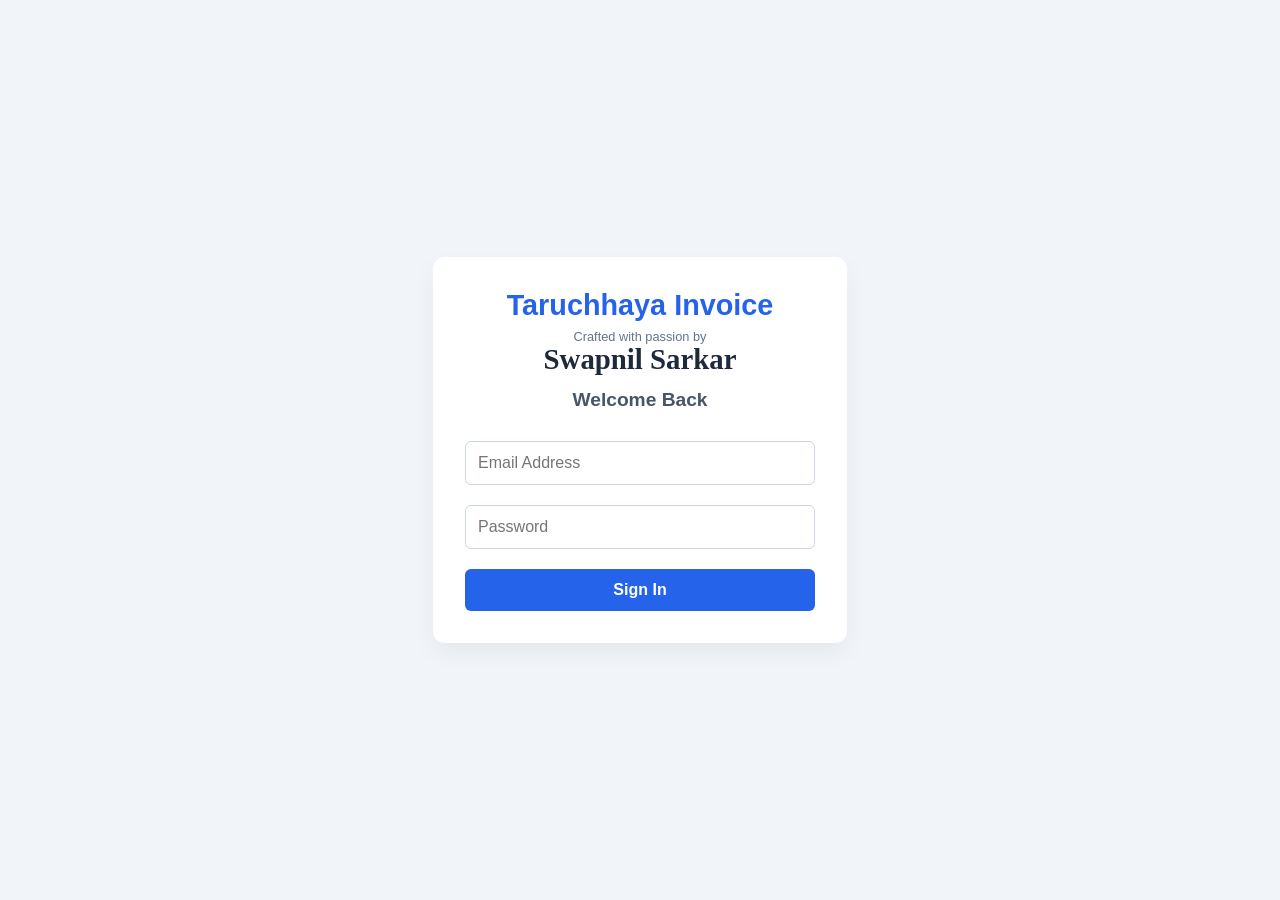
<file: index.html>
<!DOCTYPE html>
<html lang="en">

<head>
    <meta charset="UTF-8">
    <meta name="viewport" content="width=device-width, initial-scale=1.0">
    <title>Taruchhaya Invoice System</title>
    <link href="https://fonts.googleapis.com/css2?family=Inter:wght@300;400;500;600;700&display=swap" rel="stylesheet">
    <link href="https://fonts.googleapis.com/css2?family=Fira+Code:wght@400;500;600&display=swap" rel="stylesheet">
    <link href="https://fonts.googleapis.com/css2?family=Dancing+Script:wght@600&display=swap" rel="stylesheet">
    <link rel="stylesheet" href="style.css?v=18">
    <script src="lib/html2canvas.min.js"></script>
    <style>
        body.checking-session > :not(#sessionStatus):not(script) { display: none !important; }
        #sessionStatus { margin: 2rem; }
    </style>
</head>

<body class="checking-session">
    <p id="sessionStatus" role="status">Checking your sign-in…</p>
    <!-- Mobile Side Menu -->
    <div id="mobileSideMenu"
        style="display: none; position: fixed; top: 0; left: 0; width: 100%; height: 100%; background: rgba(0,0,0,0.5); z-index: 2000; opacity: 0; transition: opacity 0.3s;"
        onclick="closeMobileMenu(event)">
        <div id="mobileSideMenuContent"
            style="background: var(--bg-color); width: 280px; height: 100%; padding: 1.5rem; transform: translateX(-100%); transition: transform 0.3s; display: flex; flex-direction: column; gap: 1rem;"
            onclick="event.stopPropagation()">
            <div style="display: flex; justify-content: space-between; align-items: center; margin-bottom: 1rem;">
                <h2 style="color: #2563eb; font-size: 1.2rem; font-weight: 700;">Menu</h2>
                <span style="font-size: 1.8rem; cursor: pointer; color: var(--text-secondary); line-height: 1;"
                    onclick="closeMobileMenu()">&times;</span>
            </div>
            <button class="btn btn-secondary full-width"
                style="text-align: left; justify-content: flex-start; display: flex; align-items: center; gap: 8px;"
                onclick="switchView('customersView'); closeMobileMenu()">👥 Customers</button>
            <button class="btn btn-secondary full-width"
                style="text-align: left; justify-content: flex-start; display: flex; align-items: center; gap: 8px;"
                onclick="switchView('historyView'); closeMobileMenu()">🧾 Payment History</button>
            <button class="btn btn-secondary full-width"
                style="text-align: left; justify-content: flex-start; display: flex; align-items: center; gap: 8px;"
                onclick="switchView('productsView'); closeMobileMenu()">📦 Products</button>
            <div style="margin-top: auto; display: flex; flex-direction: column; gap: 15px;">
                <div style="text-align: center; border-top: 1px solid var(--panel-border); padding-top: 15px;">
                    <span style="font-size: 0.7rem; color: #64748b;">Crafted with passion by</span><br>
                    <span
                        style="font-family: 'Dancing Script', cursive; font-size: 1.2rem; color: #1e293b; font-weight: 600; line-height: 1;">Swapnil
                        Sarkar</span>
                </div>
                <button class="btn full-width logout-btn" onclick="logout()"
                    style="background: #ef4444; color: white; border: none; padding: 12px; border-radius: 8px; font-weight: 600; font-size: 1rem; box-shadow: 0 4px 10px rgba(239, 68, 68, 0.3); cursor: pointer; text-align: left; justify-content: flex-start; display: flex; align-items: center; gap: 8px;">🚪
                    Logout</button>
            </div>
        </div>
    </div>

    <!-- Mobile Top Header -->
    <header class="mobile-header glass-panel" style="padding: 0.75rem 1rem; position: relative;">
        <div style="width: 100%; display: flex; justify-content: space-between; align-items: center;">
            <div style="font-size: 1.8rem; cursor: pointer; color: #2563eb; line-height: 1; display: flex; align-items: center;"
                onclick="openMobileMenu()">☰</div>
            <div style="display: flex; flex-direction: column; align-items: center; flex: 1;">
                <h1
                    style="background: none; color: #2563eb; -webkit-text-fill-color: initial; margin: 0; font-size: 1.2rem; display: flex; align-items: center; justify-content: center; gap: 6px;">
                    Taruchhaya Invoice
                    <span id="cloudStatusStarMobile"
                        style="color: #ef4444; font-size: 1rem; text-shadow: 0 0 5px rgba(239, 68, 68, 0.4);"
                        title="Cloud Sync Status">★</span>
                </h1>
                <p id="mobileHeaderDate" style="color: #64748b; font-size: 0.75rem; margin-top: 2px; font-weight: 500;">
                </p>
            </div>
            <div class="crafted-by-credit-mobile"
                style="display: flex; flex-direction: column; align-items: flex-end; justify-content: center; text-align: right;">
                <span style="font-size: 0.55rem; color: #64748b; line-height: 1; margin-bottom: 2px;">Crafted by</span>
                <span
                    style="font-family: 'Dancing Script', cursive; font-size: 0.9rem; color: #1e293b; font-weight: 600; line-height: 1;">Swapnil
                    Sarkar</span>
            </div>
        </div>
    </header>

    <div class="app-layout">
        <!-- Sidebar -->
        <aside class="sidebar glass-panel">
            <div class="sidebar-header">
                <h1
                    style="background: none; color: #2563eb; -webkit-text-fill-color: initial; display: flex; align-items: center; gap: 8px;">
                    Taruchhaya Invoice
                    <span id="cloudStatusStar"
                        style="color: #ef4444; font-size: 1.3rem; text-shadow: 0 0 5px rgba(239, 68, 68, 0.4);"
                        title="Cloud Sync Status">★</span>
                </h1>
                <p id="sidebarDate" style="color: #64748b; font-size: 0.9rem; margin-top: 6px; font-weight: 500;"></p>
            </div>
            <nav class="sidebar-nav">
                <button class="btn btn-primary full-width" onclick="switchView('homeView')">🏠 Dashboard</button>
                <button class="btn btn-secondary full-width" onclick="switchView('mainView')">➕ New Order</button>
                <button class="btn btn-secondary full-width" onclick="switchView('billsView')">📁 Saved Bills</button>
                <button class="btn btn-secondary full-width" onclick="switchView('historyView')">🧾 Payment
                    History</button>
                <button class="btn btn-secondary full-width" onclick="switchView('customersView')">👥 Customers</button>
                <button class="btn btn-secondary full-width" onclick="switchView('productsView')">📦 Manage Products</button>
                <button class="btn btn-secondary full-width" onclick="openPaymentModal()">💰 Record Payment</button>
            </nav>
            <div style="margin-top: auto;">
                <button class="btn full-width logout-btn" onclick="logout()"
                    style="background: #ef4444; color: white; border: none; margin-top: 20px; padding: 12px; border-radius: 8px; font-weight: 600; font-size: 1rem; box-shadow: 0 4px 10px rgba(239, 68, 68, 0.3); cursor: pointer; transition: transform 0.2s; margin-bottom: 20px;">🚪
                    Logout</button>
            </div>
        </aside>

        <div class="app-container" style="position: relative;">
            <!-- Dashboard Home View -->
            <main class="view-page" id="homeView" style="display:none; padding-bottom: 90px; position: relative;">

                <div class="dashboard-header-container"
                    style="display: flex; justify-content: space-between; align-items: flex-start; margin-bottom: 1.5rem; flex-wrap: wrap; gap: 1rem;">
                    <div class="dashboard-header">
                        <h2 style="font-size: 1.8rem; font-weight: 600; color: #334155;">Business Overview</h2>
                        <p style="color: #64748b;">Welcome back! Here's what's happening with your store today.</p>
                    </div>

                    <!-- Credit on the top right (Hidden on mobile) -->
                    <div style="text-align: right; display: flex; flex-direction: column; align-items: flex-end;"
                        class="crafted-by-credit desktop-only-credit">
                        <span style="font-size: 0.75rem; color: #64748b; margin-bottom: 2px;">Crafted with passion
                            by</span>
                        <span
                            style="font-family: 'Dancing Script', cursive; font-size: 1.8rem; color: #1e293b; font-weight: 600; letter-spacing: 1px; line-height: 1;">Swapnil
                            Sarkar</span>
                    </div>
                </div>

                <!-- Quick Stats Row -->
                <div class="quick-stats-grid">
                    <div class="stat-card glass-panel">
                        <div class="stat-icon" style="background: rgba(37, 99, 235, 0.1); color: #2563eb;">💰</div>
                        <div class="stat-content" style="min-width: 0; flex: 1;">
                            <span class="stat-label">Total Revenue</span>
                            <h3 class="stat-value" id="dashTotalRevenue">₹0.00</h3>
                        </div>
                    </div>
                    <div class="stat-card glass-panel" style="cursor: pointer;" onclick="showUnpaidModal()" title="Click to view unpaid invoices">
                        <div class="stat-icon" style="background: rgba(239, 68, 68, 0.1); color: #ef4444;">💸</div>
                        <div class="stat-content" style="min-width: 0; flex: 1;">
                            <span class="stat-label">Total Unpaid</span>
                            <h3 class="stat-value" id="dashTotalUnpaid">₹0.00</h3>
                            <span id="dashUnpaidBreakdown" style="font-size: 0.8rem; font-weight: 500; color: var(--text-secondary); margin-top: 2px; white-space: nowrap; overflow: hidden; text-overflow: ellipsis; max-width: 100%;">Cur: ₹0.00 | Over: ₹0.00</span>
                        </div>
                    </div>
                    <div class="stat-card glass-panel" style="cursor: pointer;" onclick="showTopCustomersModal()" title="Click to view top 5 customers">
                        <div class="stat-icon" style="background: rgba(16, 185, 129, 0.1); color: #10b981;">👑</div>
                        <div class="stat-content" style="min-width: 0; flex: 1;">
                            <span class="stat-label">Top Customer</span>
                            <h3 class="stat-value" id="dashTopCustomer" style="font-size: 1.1rem; font-weight: 600; white-space: nowrap; overflow: hidden; text-overflow: ellipsis; max-width: 100%; width: 100%;" title="No customer yet">None</h3>
                            <span id="dashTopCustomerSub" style="font-size: 0.8rem; font-weight: 500; color: var(--text-secondary); margin-top: 2px; white-space: nowrap; overflow: hidden; text-overflow: ellipsis; max-width: 100%;">₹0.00 billing</span>
                        </div>
                    </div>
                    <div class="stat-card glass-panel" style="cursor: pointer;" onclick="showTopProductsModal()" title="Click to view top 10 products">
                        <div class="stat-icon" style="background: rgba(245, 158, 11, 0.1); color: #f59e0b;">🔥</div>
                        <div class="stat-content" style="min-width: 0; flex: 1;">
                            <span class="stat-label">Top Product</span>
                            <h3 class="stat-value" id="dashTopProduct" style="font-size: 1.1rem; font-weight: 600; white-space: nowrap; overflow: hidden; text-overflow: ellipsis; max-width: 100%; width: 100%;" title="No product yet">None</h3>
                            <span id="dashTopProductSub" style="font-size: 0.8rem; font-weight: 500; color: var(--text-secondary); margin-top: 2px; white-space: nowrap; overflow: hidden; text-overflow: ellipsis; max-width: 100%;">0 units sold</span>
                        </div>
                    </div>
                </div>


            </main>

            <!-- Main Content Grid (New Order) -->
            <main class="view-page order-view" id="mainView" style="display:none;">

                <!-- Step Progress Indicator -->
                <div class="order-stepper">
                    <div class="stepper-step active" id="step-indicator-1">
                        <div class="stepper-dot">1</div>
                        <span>Customer</span>
                    </div>
                    <div class="stepper-line"></div>
                    <div class="stepper-step" id="step-indicator-2">
                        <div class="stepper-dot">2</div>
                        <span>Products</span>
                    </div>
                    <div class="stepper-line"></div>
                    <div class="stepper-step" id="step-indicator-3">
                        <div class="stepper-dot">3</div>
                        <span>Review</span>
                    </div>
                </div>

                <!-- Edit Bill Banner -->
                <div id="editBillBanner" style="display:none; background: rgba(245, 158, 11, 0.1); border: 1.5px solid #f59e0b; border-radius: 12px; padding: 12px 16px; margin-bottom: 1rem; align-items: center; justify-content: space-between; gap: 10px; font-weight: 500; width: 100%;">
                    <span style="color: #d97706; display: flex; align-items: center; gap: 6px;">✏️ Editing Bill <strong id="editBillInvoiceNum">#TE-XXXX</strong></span>
                    <button class="btn btn-secondary" onclick="cancelEditBill()" style="padding: 4px 12px; font-size: 0.85rem; border-color: #ef4444; color: #ef4444; background: transparent; border-radius: 8px; cursor: pointer;">Cancel Edit</button>
                </div>

                <!-- Step 1: Customer -->
                <div class="order-step-card glass-panel" id="order-step-1">
                    <div class="order-step-header" style="align-items: flex-start;">
                        <div class="order-step-icon">👤</div>
                        <div style="flex:1;">
                            <h2 class="order-step-title">Customer Details</h2>
                            <div class="order-step-sub" id="selectedCustomerLabel" style="font-weight: 600; color: var(--accent-color); font-size: 0.95rem; margin-top: 2px;">No customer selected</div>
                            
                            <!-- Detailed Customer Info Badge -->
                            <div id="customerSelectedDetails" style="display:none; margin-top: 8px;">
                                <div style="display: flex; gap: 12px; font-size: 0.85rem; color: var(--text-secondary); flex-wrap: wrap; align-items: center;">
                                    <span id="custDetailPhone">📞 -</span>
                                    <span id="custDetailAddress">📍 -</span>
                                    <span id="custDetailDueBadge" style="font-size: 0.8rem; font-weight: 700; color: var(--danger-color); background: rgba(239, 68, 68, 0.1); padding: 2px 8px; border-radius: 12px;">-</span>
                                </div>
                            </div>
                        </div>
                        <button class="step-edit-btn" id="editStep1Btn" style="display:none;" onclick="expandStep(1)">✏️ Change</button>
                    </div>

                    <div class="order-step-body" id="step1Body" style="margin-top: 12px;">
                        <div class="combobox-wrap">
                            <div class="search-field-wrap">
                                <span class="search-icon">🔍</span>
                                <input type="text" id="customerSearch" placeholder="Search customer by name or phone…" oninput="onCustomerSearchInput(this.value)" onfocus="onCustomerSearchInput(this.value)" class="premium-search-input" autocomplete="off">
                            </div>
                            <div id="customerDropdownList" class="combobox-dropdown" style="display:none; background: #ffffff; border: 1.5px solid var(--accent-color); border-radius: 12px; max-height: 380px; overflow-y: auto; box-shadow: 0 8px 24px rgba(37,99,235,0.15); margin-top: 8px; width: 100%;"></div>
                        </div>
                        <button class="btn-add-new" style="margin-top: 8px;" onclick="openModal('customerModal')">
                            <span>＋</span> Add New Customer
                        </button>
                    </div>
                </div>

                <!-- Step 2: Products -->
                <div class="order-step-card glass-panel" id="order-step-2">
                    <div class="order-step-header">
                        <div class="order-step-icon">🛒</div>
                        <div>
                            <h2 class="order-step-title">Add Products</h2>
                            <p class="order-step-sub" id="cartCountLabel">0 items in cart</p>
                        </div>
                    </div>
                    <div class="order-step-body" id="step2Body">
                        <!-- Combined Product Search & Quick Add -->
                        <div class="combobox-wrap">
                            <div class="search-field-wrap">
                                <span class="search-icon">🔍</span>
                                <input type="text" id="productSearch" placeholder="Type product name to add…" oninput="onProductSearchInput(this.value)" onfocus="onProductSearchInput(this.value)" class="premium-search-input" autocomplete="off">
                            </div>
                            <div id="productDropdownList" class="combobox-dropdown" style="display:none; background: #ffffff; border: 1.5px solid var(--accent-color); border-radius: 12px; max-height: 380px; overflow-y: auto; box-shadow: 0 8px 24px rgba(37,99,235,0.15); margin-top: 8px; width: 100%;"></div>
                        </div>

                        <!-- Cart Items inline -->
                        <div class="cart-inline" id="cartInline" style="margin-top: 10px;">
                            <div id="emptyCartMessage" class="empty-cart-msg">Cart is empty · Add products above</div>
                            <div id="cartItemsList" class="cart-items-list"></div>
                        </div>

                        <!-- Additional Cost -->
                        <div class="additional-cost-row" style="margin-top: 10px;">
                            <input type="text" id="additionalCostReason" placeholder="Extra charge reason (e.g. Delivery)" class="premium-input" oninput="renderCart()">
                            <div class="add-cost-amount-wrap">
                                <span class="currency-prefix">₹</span>
                                <input type="number" id="additionalCostAmount" placeholder="0.00" min="0" step="0.01" class="premium-input" oninput="renderCart()">
                            </div>
                        </div>
                    </div>
                </div>

                <!-- Sticky Cart Footer -->
                <div class="sticky-cart-bar" id="stickyCartBar" style="display:none;">
                    <div class="sticky-cart-summary">
                        <div id="cartBarItemCount" class="cart-bar-count">0 items</div>
                        <div id="cartBarTotal" class="cart-bar-total">₹0.00</div>
                    </div>
                    <button class="btn-place-order" id="placeOrderBtn" onclick="placeOrder()">
                        Place Order →
                    </button>
                </div>

            </main>

            <!-- Bills View -->
            <main class="view-page" id="billsView" style="display:none; height: 100%; padding-bottom: 90px;">
                <div class="glass-panel section-card" style="height: 100%; display: flex; flex-direction: column;">
                    <div style="display:flex; justify-content:space-between; align-items:center; margin-bottom: 15px; gap: 15px; flex-wrap: wrap;">
                        <h2>Saved Bills</h2>
                        <button type="button" class="btn btn-secondary" onclick="exportAccountingCsv('invoices')">Export invoices CSV</button>
                        <div style="display: flex; gap: 10px; align-items: center; flex-wrap: wrap; flex: 1; justify-content: flex-end;">
                            <div class="search-field-wrap" style="max-width: 280px; width: 100%;">
                                <span class="search-icon" style="left: 12px; font-size: 1rem; position: absolute; pointer-events: none;">🔍</span>
                                <input type="text" id="billSearchInput" class="premium-search-input" placeholder="Search by invoice #, customer..." oninput="renderBills()" style="padding: 0.5rem 0.5rem 0.5rem 2.2rem; font-size: 0.9rem;">
                            </div>
                            <button type="button" id="clearBillsCustomer" class="btn btn-secondary" onclick="clearBillsCustomerFilter()" hidden></button>
                        </div>
                    </div>
                    <!-- Bills Filter Tabs -->
                    <div class="bills-filter-tabs" style="display: flex; gap: 8px; margin-bottom: 15px; border-bottom: 1px solid var(--panel-border); padding-bottom: 8px; overflow-x: auto;">
                        <button id="filterTabAll" class="filter-tab-btn active" onclick="setBillsFilter('all')">All Bills</button>
                        <button id="filterTabUnpaid" class="filter-tab-btn" onclick="setBillsFilter('unpaid')">⚠️ Unpaid Only (<span id="unpaidBillsCountBadge">0</span>)</button>
                        <button id="filterTabPaid" class="filter-tab-btn" onclick="setBillsFilter('paid')">✅ Fully Paid</button>
                    </div>
                    <div id="billsListContainer" style="flex: 1; overflow-y: auto;">
                        <!-- Bills will be injected here -->
                    </div>
                </div>
            </main>

            <!-- History View -->
            <main class="view-page" id="historyView" style="display:none; height: 100%; padding-bottom: 90px;">
                <div class="glass-panel section-card" style="height: 100%; display: flex; flex-direction: column;">
                    <div style="display:flex; justify-content:space-between; align-items:center; margin-bottom: 20px; gap: 15px; flex-wrap: wrap;">
                        <h2>Payment History</h2>
                        <button type="button" class="btn btn-secondary" onclick="exportAccountingCsv('payments')">Export payments CSV</button>
                        <div class="search-field-wrap" style="max-width: 300px; width: 100%;">
                            <span class="search-icon" style="left: 12px; font-size: 1rem; position: absolute; pointer-events: none;">🔍</span>
                            <input type="text" id="paymentHistorySearchInput" class="premium-search-input" placeholder="Search customer, mode, amount..." oninput="renderPaymentHistory()" style="padding: 0.5rem 0.5rem 0.5rem 2.2rem; font-size: 0.9rem;">
                        </div>
                    </div>
                    <div id="paymentHistoryContainer" style="flex: 1; overflow-y: auto;">
                        <!-- History injected here -->
                    </div>
                </div>
            </main>

            <!-- Customers View -->
            <main class="view-page" id="customersView" style="display:none; height: 100%; padding-bottom: 90px;">
                <div class="glass-panel section-card" style="height: 100%; display: flex; flex-direction: column;">
                    <div style="display:flex; justify-content:space-between; align-items:center; margin-bottom: 20px; gap: 15px; flex-wrap: wrap;">
                        <h2>Customers</h2>
                        <div style="display: flex; gap: 10px; align-items: center; flex-wrap: wrap; flex: 1; justify-content: flex-end;">
                            <div class="search-field-wrap" style="max-width: 280px; width: 100%;">
                                <span class="search-icon" style="left: 12px; font-size: 1rem; position: absolute; pointer-events: none;">🔍</span>
                                <input type="text" id="customerListSearchInput" class="premium-search-input" placeholder="Search customer by name or phone..." oninput="renderCustomersList()" style="padding: 0.5rem 0.5rem 0.5rem 2.2rem; font-size: 0.9rem;">
                            </div>
                            <button class="btn btn-primary" onclick="openModal('customerModal')" style="white-space: nowrap;">+ New Customer</button>
                        </div>
                    </div>
                    <div id="customersListContainer" style="flex: 1; overflow-y: auto;">
                        <!-- Customers will be injected here -->
                    </div>
                </div>
            </main>

            <!-- Products View -->
            <main class="view-page" id="productsView" style="display:none; height: 100%; padding-bottom: 90px;">
                <div class="glass-panel section-card" style="height: 100%; display: flex; flex-direction: column;">
                    <div style="display:flex; justify-content:space-between; align-items:center; margin-bottom: 20px; gap: 15px; flex-wrap: wrap;">
                        <h2>Products</h2>
                        <div style="display: flex; gap: 10px; align-items: center; flex-wrap: wrap; flex: 1; justify-content: flex-end;">
                            <div class="search-field-wrap" style="max-width: 300px; width: 100%;">
                                <span class="search-icon" style="left: 12px; font-size: 1rem; position: absolute; pointer-events: none;">🔍</span>
                                <input type="text" id="productSearchInput" class="premium-search-input" placeholder="Search products..." oninput="renderProductsList()" style="padding: 0.5rem 0.5rem 0.5rem 2.2rem; font-size: 0.9rem;">
                            </div>
                            <button class="btn btn-primary" onclick="openModal('productModal')" style="white-space: nowrap;">+ New Product</button>
                        </div>
                    </div>
                    <div id="productsListContainer" style="flex: 1; overflow-y: auto;">
                        <!-- Products will be injected here -->
                    </div>
                </div>
            </main>

        </div>
    </div>

    <!-- Modals -->

    <!-- New Customer Modal -->
    <div id="customerModal" class="modal">
        <div class="modal-content glass-panel">
            <span class="close" onclick="closeModal('customerModal')">&times;</span>
            <h2>Add New Customer</h2>
            <form id="customerForm" onsubmit="saveCustomer(event)">
                <div class="form-group">
                    <label for="newCustomerName">Customer Name</label>
                    <input type="text" id="newCustomerName" required placeholder="Enter name">
                </div>
                <div class="form-group">
                    <label for="newCustomerPhone">Phone Number</label>
                    <input type="tel" id="newCustomerPhone" required placeholder="Enter phone number">
                </div>
                <div class="form-group">
                    <label for="newCustomerAddress">Address</label>
                    <textarea id="newCustomerAddress" placeholder="Optional" rows="2" style="width: 100%; padding: 10px; border: 1px solid var(--panel-border); border-radius: 8px; font-family: inherit; resize: vertical;"></textarea>
                </div>
                <button type="submit" class="btn btn-primary full-width">Save Customer</button>
            </form>
        </div>
    </div>

    <!-- New Product Modal -->
    <div id="productModal" class="modal">
        <div class="modal-content glass-panel">
            <span class="close" onclick="closeModal('productModal')">&times;</span>
            <h2>Add New Product</h2>
            <form id="productForm" onsubmit="saveProduct(event)">
                <div class="form-group">
                    <label for="newProductName">Product Name</label>
                    <input type="text" id="newProductName" required placeholder="Enter product name">
                </div>
                <div class="form-group">
                    <label for="newProductPrice">Price (₹)</label>
                    <input type="number" id="newProductPrice" required min="0" step="0.01" placeholder="0.00">
                </div>
                <div class="form-group">
                    <label for="newProductUnit">Unit</label>
                    <select id="newProductUnit" required>
                        <option value="pcs">pcs</option>
                        <option value="box">box</option>
                    </select>
                </div>
                <button type="submit" class="btn btn-primary full-width">Save Product</button>
            </form>
        </div>
    </div>

    <!-- Unpaid Invoices Modal -->
    <div id="unpaidModal" class="modal">
        <div class="modal-content glass-panel" style="max-width: 650px; width: 95%;">
            <span class="close" onclick="closeModal('unpaidModal')">&times;</span>
            <div style="display: flex; justify-content: space-between; align-items: center; margin-bottom: 12px; gap: 10px; flex-wrap: wrap;">
                <h2 style="margin: 0;">Unpaid Invoices</h2>
                <div class="search-field-wrap" style="max-width: 260px; width: 100%;">
                    <span class="search-icon" style="left: 10px; font-size: 0.9rem; position: absolute; pointer-events: none;">🔍</span>
                    <input type="text" id="unpaidSearchInput" class="premium-search-input" placeholder="Search unpaid bills..." oninput="filterUnpaidInvoices(this.value)" style="padding: 0.4rem 0.5rem 0.4rem 2rem; font-size: 0.85rem;">
                </div>
            </div>
            <div id="unpaidListContainer" style="max-height: 440px; overflow-y: auto;">
                <!-- Unpaid list injected here -->
            </div>
        </div>
    </div>

    <!-- Top Customers Modal -->
    <div id="topCustomersModal" class="modal">
        <div class="modal-content glass-panel" style="max-width: 600px;">
            <span class="close" onclick="closeModal('topCustomersModal')">&times;</span>
            <h2 style="margin-bottom: 15px;">Top 5 Customers (This Month)</h2>
            <div id="topCustomersListContainer" style="max-height: 400px; overflow-y: auto;">
                <!-- Top customers list injected here -->
            </div>
        </div>
    </div>

    <!-- Top Products Modal -->
    <div id="topProductsModal" class="modal">
        <div class="modal-content glass-panel" style="max-width: 600px;">
            <span class="close" onclick="closeModal('topProductsModal')">&times;</span>
            <h2 style="margin-bottom: 15px;">Top 10 Products (This Month)</h2>
            <div id="topProductsListContainer" style="max-height: 400px; overflow-y: auto;">
                <!-- Top products list injected here -->
            </div>
        </div>
    </div>

    <!-- Confirm Order Modal -->
    <div id="confirmOrderModal" class="modal">
        <div class="modal-content glass-panel" style="max-height: 90dvh; overflow-y: auto; text-align: center; transition: all 0.3s ease; max-width: 520px; width: 95%;">
            <span class="close" onclick="closeModal('confirmOrderModal')">&times;</span>
            <div style="font-size: 2.5rem; margin-bottom: 8px;">📦</div>
            <h2 style="color: #0070f3; margin-bottom: 8px;">Ready to Place Order?</h2>
            <p id="confirmCustomerName" style="margin-bottom: 5px; font-weight: 600; font-size: 1.1rem;"></p>
            <p id="confirmGrandTotal"
                style="margin-bottom: 15px; font-size: 1.35rem; font-weight: bold; color: #28a745;"></p>

            <div id="includePreviousDueContainer" style="display:none; background: rgba(239, 68, 68, 0.06); border: 1.5px dashed var(--danger-color); border-radius: 8px; padding: 10px 14px; margin-bottom: 15px; text-align: left;">
                <label style="display: flex; align-items: center; gap: 8px; font-size: 0.9rem; cursor: pointer; font-weight: 500; color: var(--danger-color);">
                    <input type="checkbox" id="includePreviousDueCheckbox" checked onchange="toggleConfirmPrevDue(this.checked)" style="accent-color: var(--accent-color); width: 16px; height: 16px;">
                    <span>Include previous dues (<strong id="confirmPrevDueAmountText">₹0.00</strong>) in this invoice total</span>
                </label>
            </div>

            <p style="color: #666; font-size: 0.88rem; margin-bottom: 16px;">Clicking below will save the bill to your
                records and immediately open the share menu.</p>

            <div
                style="background: rgba(0, 112, 243, 0.05); padding: 15px; border-radius: 8px; margin-bottom: 20px; text-align: left;">
                <h3 style="font-size: 1rem; margin-bottom: 10px; color: #333;">Record Payment Received</h3>
                <div class="form-group" style="margin-bottom: 10px;">
                    <label for="advancePaymentAmount" style="font-size: 0.9rem;">Amount (₹)</label>
                    <input type="number" id="advancePaymentAmount" min="0" step="0.01" placeholder="0.00"
                        oninput="updateConfirmTotal()">
                </div>
                <div class="form-group" style="margin-bottom: 0;">
                    <label for="advancePaymentMode" style="font-size: 0.9rem;">Mode</label>
                    <select id="advancePaymentMode">
                        <option value="Cash">Cash</option>
                        <option value="UPI" selected>UPI</option>
                        <option value="Bank Transfer">Bank Transfer</option>
                        <option value="Card">Card</option>
                    </select>
                </div>
                <div class="form-group">
                    <label for="advancePaymentDate">Payment date and time (optional)</label>
                    <input type="datetime-local" id="advancePaymentDate">
                </div>
                <div class="form-group">
                    <label for="advancePaymentReference">Payment reference (optional)</label>
                    <input type="text" id="advancePaymentReference" maxlength="120">
                </div>
            </div>

            <div style="display: flex; flex-direction: column; gap: 10px; margin-top: 10px;">
                <button class="btn btn-primary" id="saveAndShareBtn" onclick="finalizeOrderAndShare()"
                    style="background: linear-gradient(135deg, #0070f3, #00c6ff); color: white; font-size: 1.1rem; padding: 12px; border: none; box-shadow: 0 4px 15px rgba(0, 112, 243, 0.4); transition: transform 0.2s;">✨
                    Save & Share Bill</button>
                <button class="btn btn-secondary" onclick="closeModal('confirmOrderModal')"
                    style="border: none; background: transparent; color: #666; text-decoration: underline;">Cancel</button>
            </div>
        </div>
    </div>

    <!-- Bills Modal (Removed - Now a View) -->

    <!-- Record Payment Modal -->
    <div id="paymentModal" class="modal">
        <div class="modal-content glass-panel" style="max-height: 90dvh; overflow-y: auto;">
            <span class="close" onclick="closeModal('paymentModal')">&times;</span>
            <h2>Record Payment</h2>
            <form id="paymentForm" onsubmit="savePayment(event)">
                <div class="form-group" id="paymentCustomerGroup">
                    <label for="paymentCustomerSelect">Customer</label>
                    <select id="paymentCustomerSelect" required onchange="handlePaymentCustomerChange()">
                        <option value="">-- Select Customer --</option>
                    </select>
                </div>
                <input type="hidden" id="paymentBillId">
                <div class="form-group" id="paymentInvoiceGroup" style="display:none;">
                    <label>Invoice ID</label>
                    <input type="text" id="paymentDisplayInvoiceId" readonly disabled style="opacity:0.7; background-color: #f1f5f9;">
                </div>
                <div class="form-group" id="paymentDateGroup" style="display:none;">
                    <label>Invoice Date</label>
                    <input type="text" id="paymentInvoiceDate" readonly disabled style="opacity:0.7; background-color: #f1f5f9;">
                </div>
                <div class="form-group">
                    <label for="paymentAmount">Amount (₹)</label>
                    <input type="number" id="paymentAmount" required min="0.01" step="0.01" placeholder="Enter amount">
                </div>
                <div class="form-group">
                    <label for="paymentMode">Mode of Payment</label>
                    <select id="paymentMode" required>
                        <option value="Cash">Cash</option>
                        <option value="UPI">UPI</option>
                        <option value="Bank Transfer">Bank Transfer</option>
                        <option value="Card">Card</option>
                    </select>
                </div>
                <div class="form-group">
                    <label for="paymentReceivedDate">Payment date and time (optional)</label>
                    <input type="datetime-local" id="paymentReceivedDate">
                </div>
                <div class="form-group">
                    <label for="paymentReference">Payment reference (optional)</label>
                    <input type="text" id="paymentReference" maxlength="120">
                </div>
                <p id="paymentCreditBalance" aria-live="polite"></p>
                <button type="submit" class="btn btn-primary full-width">Save Payment</button>
                <button type="button" id="applyPaymentCredit" class="btn btn-secondary full-width"
                    onclick="savePayment(event, true)" hidden>Apply Credit for Entered Amount</button>
            </form>
        </div>
    </div>

    <div id="paymentDetailsModal" class="modal">
        <div class="modal-content glass-panel" style="max-height: 90dvh; overflow-y: auto;" role="dialog" aria-modal="true" aria-labelledby="paymentDetailsTitle">
            <button type="button" class="close" aria-label="Close payment details"
                onclick="closeModal('paymentDetailsModal')">&times;</button>
            <h2 id="paymentDetailsTitle">Payment Details</h2>
            <div id="paymentDetailsBody"></div>
            <div id="paymentReversalControls" hidden>
                <div class="form-group">
                    <label for="paymentReversalReason">Reason for reversal</label>
                    <input type="text" id="paymentReversalReason" maxlength="200">
                </div>
                <button type="button" id="reversePaymentButton" class="btn btn-danger">Reverse Entry</button>
            </div>
        </div>
    </div>

    <!-- Bill Preview Modal -->
    <div id="billPreviewModal" class="modal">
        <div class="modal-content glass-panel" style="max-width: 850px; width: 95%; max-height: 90vh; display: flex; flex-direction: column;">
            <div style="display: flex; justify-content: space-between; align-items: center; margin-bottom: 15px;">
                <h2 style="margin: 0;">Bill Preview</h2>
                <span class="close" onclick="closeModal('billPreviewModal')" style="position: static;">&times;</span>
            </div>
            <div id="billPreviewContent" style="overflow-y: auto; flex: 1; background: white; padding: 20px; border-radius: 8px; border: 1px solid #e2e8f0; zoom: 0.9;">
                <!-- Bill HTML injected here -->
            </div>
            <div style="margin-top: 15px; display: flex; flex-wrap: wrap; justify-content: flex-end; gap: 10px;">
                <button class="btn btn-secondary" onclick="closeModal('billPreviewModal')">Close</button>
                <button type="button" class="btn btn-secondary" id="invoiceHistoryBtn">Change history</button>
                <button type="button" class="btn btn-secondary" id="previewDownloadBtn">Download image</button>
                <button class="btn btn-primary" id="previewPrintBtn">🖨️ Print</button>
            </div>
        </div>
    </div>

    <div class="modal" id="invoiceHistoryModal">
        <section class="modal-content glass-panel" role="dialog" aria-modal="true" aria-labelledby="invoiceHistoryTitle"
            style="max-width: 680px; max-height: 90dvh; overflow: auto;">
            <button type="button" class="close" aria-label="Close invoice history" onclick="closeModal('invoiceHistoryModal')">&times;</button>
            <h2 id="invoiceHistoryTitle">Invoice change history</h2>
            <div id="invoiceHistoryContent" aria-live="polite"></div>
        </section>
    </div>

    <!-- Mobile Bottom Navigation -->
    <nav class="mobile-nav glass-panel">
        <button class="mobile-nav-btn active" onclick="switchView('homeView')">
            <span class="nav-icon">🏠</span>
            <span class="nav-label">Home</span>
        </button>
        <button class="mobile-nav-btn" onclick="switchView('mainView')">
            <span class="nav-icon">➕</span>
            <span class="nav-label">New Order</span>
        </button>
        <button class="mobile-nav-btn" onclick="switchView('billsView')">
            <span class="nav-icon">📁</span>
            <span class="nav-label">Bills</span>
        </button>
        <button class="mobile-nav-btn" onclick="openPaymentModal()">
            <span class="nav-icon">💰</span>
            <span class="nav-label">Record Payment</span>
        </button>
    </nav>

    <script src="lib/supabase.js"></script>
    <script src="app.js?v=22"></script>
</body>

</html>
</file>
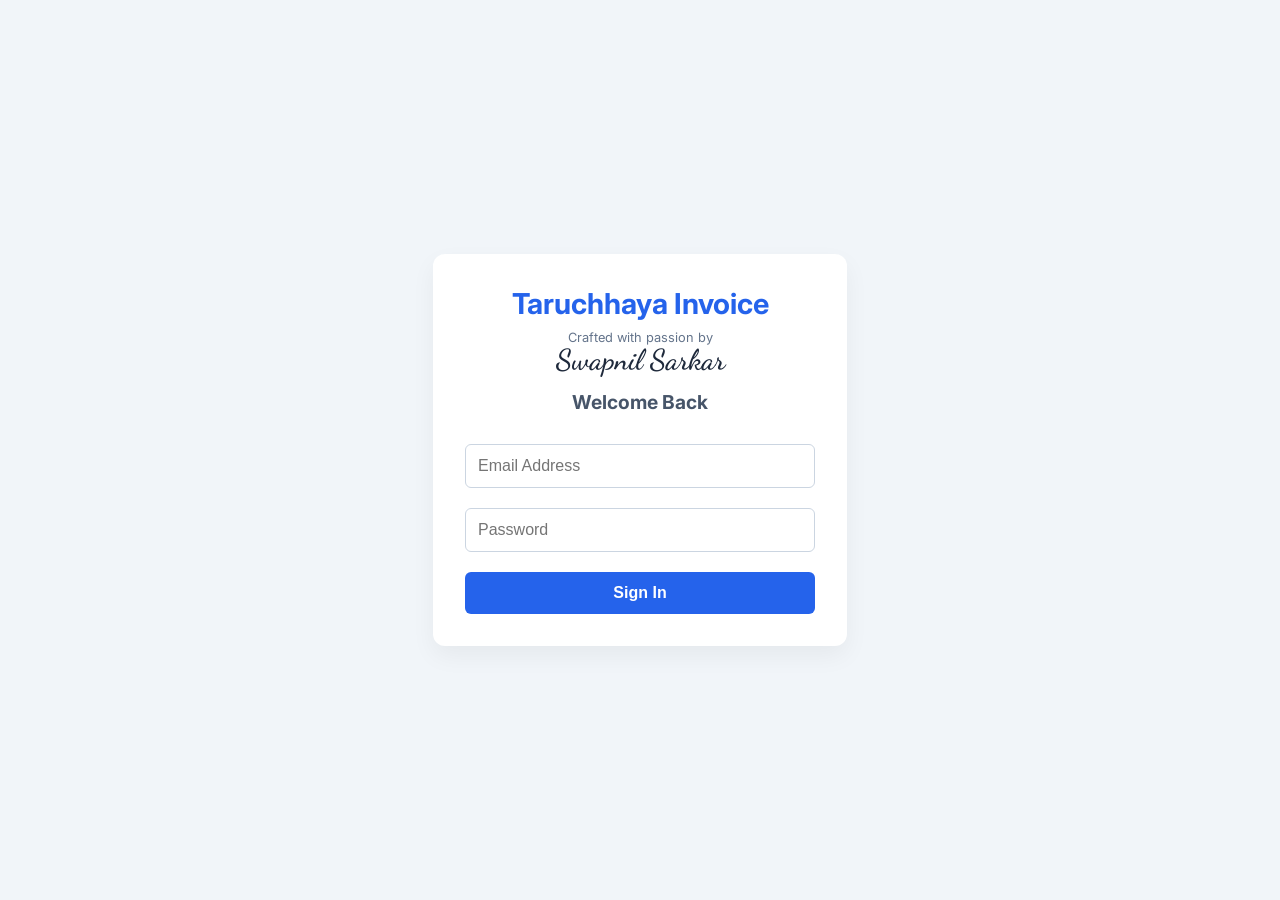
<file: login.html>
<!DOCTYPE html>
<html lang="en">

<head>
    <meta charset="UTF-8">
    <meta name="viewport" content="width=device-width, initial-scale=1.0">
    <title>Login - Taruchhaya</title>
    <link href="https://fonts.googleapis.com/css2?family=Inter:wght@400;600&display=swap" rel="stylesheet">
    <link href="https://fonts.googleapis.com/css2?family=Dancing+Script:wght@600&display=swap" rel="stylesheet">
    <style>
        body {
            margin: 0;
            padding: 0;
            font-family: 'Inter', sans-serif;
            background: #f1f5f9;
            display: flex;
            justify-content: center;
            align-items: center;
            height: 100vh;
        }

        .login-box {
            background: white;
            padding: 2rem;
            border-radius: 12px;
            box-shadow: 0 10px 25px rgba(0, 0, 0, 0.05);
            width: 100%;
            max-width: 350px;
            text-align: center;
        }

        h2 {
            margin-top: 0;
            color: #1e293b;
        }

        input {
            width: 100%;
            padding: 12px;
            margin: 10px 0;
            border: 1px solid #cbd5e1;
            border-radius: 6px;
            box-sizing: border-box;
            font-size: 16px;
        }

        button {
            width: 100%;
            padding: 12px;
            background: #2563eb;
            color: white;
            border: none;
            border-radius: 6px;
            font-size: 16px;
            font-weight: 600;
            cursor: pointer;
            margin-top: 10px;
        }

        button:hover {
            background: #1d4ed8;
        }

        .error {
            color: #ef4444;
            font-size: 14px;
            margin-top: 10px;
            display: none;
        }

        .success {
            color: #10b981;
            font-size: 14px;
            margin-top: 10px;
            display: none;
            font-weight: 600;
        }
    </style>
</head>

<body>

    <div class="login-box">
        <!-- App Name -->
        <div style="margin-bottom: 15px;">
            <h1 style="color: #2563eb; margin: 0; font-size: 1.8rem;">Taruchhaya Invoice</h1>
            <div style="text-align: center; margin-top: 5px;">
                <span style="font-size: 0.8rem; color: #64748b;">Crafted with passion by</span><br>
                <span
                    style="font-family: 'Dancing Script', cursive; font-size: 1.8rem; color: #1e293b; font-weight: 600; line-height: 1;">Swapnil
                    Sarkar</span>
            </div>
        </div>

        <h2 style="font-size: 1.2rem; color: #475569; margin-bottom: 20px;">Welcome Back</h2>
        <form id="loginForm">
            <input type="email" id="email" placeholder="Email Address" required>
            <input type="password" id="password" placeholder="Password" required>
            <button type="submit" id="loginBtn">Sign In</button>
            <div id="errorMsg" class="error">Invalid credentials</div>
            <div id="successMsg" class="success">Login Successful! Redirecting...</div>
        </form>
    </div>

    <!-- Load Supabase JS -->
    <script src="lib/supabase.js"></script>

    <script>
        const SUPABASE_URL = "https://cofigoxqaltwdetcodug.supabase.co";
        const SUPABASE_KEY = "eyJhbGciOiJIUzI1NiIsInR5cCI6IkpXVCJ9.eyJpc3MiOiJzdXBhYmFzZSIsInJlZiI6ImNvZmlnb3hxYWx0d2RldGNvZHVnIiwicm9sZSI6ImFub24iLCJpYXQiOjE3Nzk4ODI1NDMsImV4cCI6MjA5NTQ1ODU0M30.7ZXIY6e8MNlMQb08nDNOe69cSlTl8M6xlJOKw8_h3wE";
        const supabaseClient = window.supabase.createClient(
            localStorage.getItem('taruchhaya_supabase_url') || SUPABASE_URL,
            localStorage.getItem('taruchhaya_supabase_key') || SUPABASE_KEY,
            { auth: { storage: sessionStorage, storageKey: 'taruchhaya_auth' } }
        );

        document.getElementById('loginForm').addEventListener('submit', async function (e) {
            e.preventDefault();
            const email = document.getElementById('email').value.trim();
            const pass = document.getElementById('password').value;

            document.getElementById('errorMsg').style.display = 'none';
            document.getElementById('loginBtn').style.opacity = '0.5';
            document.getElementById('loginBtn').disabled = true;
            document.getElementById('loginBtn').textContent = 'Authenticating...';

            try {
                // Authenticate with Supabase
                const { error } = await supabaseClient.auth.signInWithPassword({
                    email: email,
                    password: pass
                });

                if (error) {
                    throw error;
                }

                // Success
                document.getElementById('successMsg').style.display = 'block';
                document.getElementById('loginBtn').textContent = 'Success!';

                setTimeout(() => {
                    window.location.replace('index.html');
                }, 800);

            } catch (err) {
                document.getElementById('errorMsg').textContent = err.message || 'Invalid credentials';
                document.getElementById('errorMsg').style.display = 'block';
                document.getElementById('loginBtn').style.opacity = '1';
                document.getElementById('loginBtn').disabled = false;
                document.getElementById('loginBtn').textContent = 'Sign In';
            }
        });
    </script>

</body>

</html>
</file>
<file: style.css>
:root {
    --bg-color: #f8fafc;
    --panel-bg: rgba(255, 255, 255, 0.75);
    --panel-border: rgba(0, 0, 0, 0.08);
    --text-primary: #0f172a;
    --text-secondary: #475569;
    --accent-color: #2563eb;
    --accent-hover: #1d4ed8;
    --success-color: #10b981;
    --success-hover: #059669;
    --danger-color: #ef4444;
    --danger-hover: #dc2626;
    --input-bg: rgba(255, 255, 255, 0.9);
    --glass-blur: blur(12px);
    --mobile-nav-height: 68px;
}

* {
    box-sizing: border-box;
    margin: 0;
    padding: 0;
    font-family: 'Inter', sans-serif;
}

body {
    background-color: var(--bg-color);
    background-image:
        radial-gradient(at 0% 0%, rgba(241, 245, 249, 0.5) 0px, transparent 50%),
        radial-gradient(at 100% 100%, rgba(248, 250, 252, 0.5) 0px, transparent 50%);
    background-attachment: fixed;
    color: var(--text-primary);
    min-height: 100vh;
    padding: 2rem;
}

.app-layout {
    max-width: 1400px;
    margin: 0 auto;
    display: flex;
    gap: 2rem;
    align-items: flex-start;
}

.sidebar {
    width: 260px;
    flex-shrink: 0;
    padding: 2rem 1.5rem;
    display: flex;
    flex-direction: column;
    gap: 2rem;
    position: sticky;
    top: 2rem;
    height: calc(100vh - 4rem);
}

.sidebar-header h1 {
    font-size: 1.6rem;
    font-weight: 700;
    background: linear-gradient(to right, #2563eb, #10b981);
    -webkit-background-clip: text;
    background-clip: text;
    -webkit-text-fill-color: transparent;
    line-height: 1.2;
}

.sidebar-nav {
    display: flex;
    flex-direction: column;
    gap: 1rem;
}

.app-container {
    flex: 1;
    display: flex;
    flex-direction: column;
    gap: 2rem;
    min-width: 0;
}

/* Mobile Navigation & Header styles */
.mobile-header {
    display: none;
    justify-content: center;
    align-items: center;
    padding: 1rem;
    margin-bottom: 1rem;
    position: sticky;
    top: 0;
    z-index: 100;
}

.mobile-header h1 {
    font-size: 1.4rem;
    font-weight: 700;
    color: #2563eb;
}

.mobile-nav {
    display: none;
    position: fixed;
    bottom: 0;
    left: 0;
    right: 0;
    height: 68px;
    background: var(--panel-bg);
    backdrop-filter: var(--glass-blur);
    -webkit-backdrop-filter: var(--glass-blur);
    border-top: 1px solid var(--panel-border);
    z-index: 999;
    justify-content: space-around;
    align-items: center;
    padding: 0 0.5rem 0.5rem 0.5rem;
    border-radius: 16px 16px 0 0;
    box-shadow: 0 -4px 20px rgba(0, 0, 0, 0.1);
}

.mobile-nav-btn {
    display: flex;
    flex-direction: column;
    align-items: center;
    justify-content: center;
    background: transparent;
    border: none;
    color: var(--text-secondary);
    font-size: 0.72rem;
    font-weight: 500;
    gap: 4px;
    cursor: pointer;
    flex: 1;
    height: 100%;
    transition: all 0.2s ease;
}

.mobile-nav-btn .nav-icon {
    font-size: 1.25rem;
    transition: transform 0.2s ease;
}

.mobile-nav-btn.active {
    color: var(--accent-color);
}

.mobile-nav-btn.active .nav-icon {
    transform: scale(1.15);
}

/* Media Queries */
@media (max-width: 900px) {
    .app-layout {
        flex-direction: column;
    }

    .sidebar {
        width: 100%;
        height: auto;
        position: static;
        flex-direction: column;
        justify-content: center;
        align-items: center;
        padding: 1.5rem;
        gap: 1.5rem;
    }

    .sidebar-header {
        margin-bottom: 0;
    }

    .sidebar-nav {
        flex-direction: row;
        flex-wrap: wrap;
        justify-content: center;
        width: 100%;
    }

    .sidebar-nav .btn {
        flex: 1 1 calc(33.333% - 1rem);
        min-width: 140px;
    }
}

@media (max-width: 1024px) {
    body {
        padding: 1rem 1rem 6rem 1rem;
    }

    .sidebar {
        display: none !important;
    }

    .app-layout {
        align-items: stretch;
        width: 100%;
    }

    .app-container {
        width: 100%;
    }

    .mobile-header {
        display: flex;
    }

    .mobile-nav {
        display: flex;
    }

    .desktop-only-credit {
        display: none !important;
    }
}

@media (max-width: 1024px) {
    .input-group:not(.customer-input-group):not(.product-input-group) {
        flex-direction: column;
        align-items: stretch;
    }

    .input-group:not(.customer-input-group):not(.product-input-group) select,
    .input-group:not(.customer-input-group):not(.product-input-group) input,
    .input-group:not(.customer-input-group):not(.product-input-group) button {
        width: 100% !important;
    }

    /* Customer row layout */
    .customer-input-group {
        display: flex;
        flex-direction: column !important;
        align-items: stretch;
        gap: 0.75rem;
        width: 100%;
    }

    .customer-select-row {
        display: flex;
        flex-direction: row;
        width: 100%;
        gap: 10px;
    }

    .customer-select-row select {
        flex: 1;
        width: auto !important;
        min-width: 0;
    }

    .customer-select-row button {
        width: auto !important;
        flex-shrink: 0;
        white-space: nowrap;
        padding: 0.8rem 1.2rem;
    }

    /* Product row layout */
    .product-input-group {
        display: flex;
        flex-direction: column !important;
        gap: 0.75rem;
        width: 100%;
    }

    .product-select-row {
        display: flex;
        flex-direction: column;
        width: 100%;
        gap: 10px;
    }

    .product-select-row select {
        width: 100% !important;
    }

    .qty-add-row {
        display: flex;
        gap: 0.5rem;
        width: 100%;
    }

    .qty-add-row input {
        flex: 1;
        min-width: 0;
        width: auto !important;
    }

    .qty-add-row button {
        flex: 2;
        width: auto !important;
    }

    /* Table to card layout conversion for cart */
    .cart-table,
    .cart-table thead,
    .cart-table tbody,
    .cart-table th,
    .cart-table td,
    .cart-table tr {
        display: block;
    }

    .cart-table thead {
        display: none;
    }

    .cart-table tr {
        padding: 1rem;
        margin-bottom: 0.75rem;
        background: rgba(255, 255, 255, 0.4);
        border: 1px solid var(--panel-border);
        border-radius: 12px;
        position: relative;
    }

    .cart-table td {
        border-bottom: none;
        padding: 0.25rem 0;
    }

    /* First td: Item name */
    .cart-table td:nth-child(1) {
        font-weight: 600;
        font-size: 1.05rem;
        padding-right: 2.5rem;
        /* space for delete button */
        color: var(--text-primary);
    }

    /* Second td: Qty */
    .cart-table td:nth-child(2) {
        display: inline-flex;
        align-items: center;
        gap: 0.5rem;
    }

    .cart-table td:nth-child(2)::before {
        content: "Qty: ";
        font-size: 0.85rem;
        color: var(--text-secondary);
    }

    /* Third td: Price */
    .cart-table td:nth-child(3) {
        display: inline-block;
        margin-left: 1rem;
        font-size: 0.9rem;
        color: var(--text-secondary);
    }

    .cart-table td:nth-child(3)::before {
        content: "@ ";
    }

    /* Fourth td: Total */
    .cart-table td:nth-child(4) {
        display: block;
        margin-top: 0.5rem;
        font-weight: 600;
        color: var(--success-color);
        font-size: 1.1rem;
    }

    .cart-table td:nth-child(4)::before {
        content: "Total: ";
        font-size: 0.9rem;
        font-weight: normal;
        color: var(--text-secondary);
    }

    /* Fifth td: Remove button */
    .cart-table td:nth-child(5) {
        position: absolute;
        top: 0.75rem;
        right: 0.75rem;
        padding: 0;
    }

    .btn {
        padding: 0.7rem 1rem;
    }
}

/* Modals overflow fixes on small devices */
.modal {
    align-items: center;
}

@media (max-height: 800px),
(max-width: 1024px) {
    .modal {
        align-items: flex-start;
        overflow-y: auto;
        padding: 1rem;
    }

    .modal-content {
        margin: 2rem auto;
        padding: 1.5rem;
        width: 95%;
        max-width: 450px;
    }
}

/* Responsive bill card header */
@media (max-width: 480px) {
    html {
        font-size: 17px;
    }

    body {
        padding: 0.5rem 0.5rem 6.5rem 0.5rem;
    }

    .mobile-header {
        margin-bottom: 1rem;
        padding: 0.8rem 1rem;
    }

    .crafted-by-credit-mobile {
        display: none !important;
    }

    .bill-card-header {
        flex-direction: column;
        align-items: stretch;
    }

    .bill-card-header>div {
        text-align: left !important;
    }

    .bill-card-header>div:last-child {
        display: flex;
        width: 100%;
        gap: 8px;
        flex-wrap: wrap;
    }

    .share-bill-btn {
        margin-top: 0.5rem;
        flex: 1 1 auto;
        display: flex;
        justify-content: center;
        align-items: center;
        text-align: center;
        padding: 0.6rem 0.8rem;
        font-size: 0.9rem;
        min-width: max-content;
        white-space: nowrap;
    }

    .section-card {
        padding: 1.5rem 1.2rem;
    }

    .stat-card {
        padding: 1.2rem;
        gap: 1rem;
    }

    .input-group input,
    .input-group select,
    .btn {
        font-size: 1.05rem;
        padding: 0.9rem;
    }

    .section-card h2 {
        font-size: 1.25rem;
    }
}

/* Glassmorphism utility */
.glass-panel {
    background: var(--panel-bg);
    backdrop-filter: var(--glass-blur);
    -webkit-backdrop-filter: var(--glass-blur);
    border: 1px solid var(--panel-border);
    border-radius: 16px;
    box-shadow: 0 8px 32px 0 rgba(0, 0, 0, 0.3);
}

/* =============================================
   NEW ORDER PAGE — PREMIUM MOBILE-FIRST DESIGN
   ============================================= */

/* Order View Layout */
.order-view {
    display: flex;
    flex-direction: column;
    gap: 1rem;
    padding-bottom: 120px;
    /* room for sticky cart bar */
}

/* Stepper */
.order-stepper {
    display: flex;
    align-items: center;
    justify-content: center;
    gap: 0;
    padding: 1rem 0 0.5rem;
}

.stepper-step {
    display: flex;
    flex-direction: column;
    align-items: center;
    gap: 6px;
}

.stepper-dot {
    width: 34px;
    height: 34px;
    border-radius: 50%;
    background: var(--panel-border);
    color: var(--text-secondary);
    font-weight: 700;
    font-size: 0.9rem;
    display: flex;
    align-items: center;
    justify-content: center;
    border: 2px solid transparent;
    transition: all 0.3s ease;
}

.stepper-step span {
    font-size: 0.7rem;
    font-weight: 500;
    color: var(--text-secondary);
    transition: color 0.3s;
}

.stepper-step.active .stepper-dot {
    background: var(--accent-color);
    color: white;
    border-color: var(--accent-color);
    box-shadow: 0 0 0 4px rgba(37, 99, 235, 0.15);
}

.stepper-step.active span {
    color: var(--accent-color);
    font-weight: 600;
}

.stepper-step.done .stepper-dot {
    background: var(--success-color);
    color: white;
    border-color: var(--success-color);
}

.stepper-step.done span {
    color: var(--success-color);
}

.stepper-line {
    height: 2px;
    width: 50px;
    background: var(--panel-border);
    margin-bottom: 20px;
    transition: background 0.3s;
}

.stepper-line.active {
    background: var(--accent-color);
}

@media (max-width: 600px) {
    .stepper-line {
        width: 24px;
        margin-bottom: 16px;
    }
    
    .order-step-card {
        padding: 1rem 0.85rem !important;
        border-radius: 16px !important;
    }

    .order-view {
        gap: 0.75rem !important;
        padding-bottom: 140px !important;
    }
}

/* Order Step Cards */
.order-step-card {
    border-radius: 20px;
    padding: 1.25rem 1.5rem;
    transition: all 0.35s ease;
    position: relative;
    z-index: 1;
}

.order-step-card.dimmed {
    opacity: 0.45;
    filter: grayscale(0.2);
}

.order-step-header {
    display: flex;
    align-items: center;
    gap: 1rem;
}

.order-step-icon {
    width: 46px;
    height: 46px;
    border-radius: 14px;
    background: linear-gradient(135deg, rgba(37, 99, 235, 0.12), rgba(16, 185, 129, 0.08));
    font-size: 1.4rem;
    display: flex;
    align-items: center;
    justify-content: center;
    flex-shrink: 0;
}

.order-step-title {
    font-size: 1.05rem;
    font-weight: 700;
    color: var(--text-primary);
    text-transform: uppercase;
    letter-spacing: 0.5px;
    margin: 0;
}

.order-step-sub {
    font-size: 0.82rem;
    color: var(--text-secondary);
    margin: 2px 0 0;
}

.step-edit-btn {
    margin-left: auto;
    background: transparent;
    border: 1.5px solid var(--accent-color);
    color: var(--accent-color);
    font-size: 0.82rem;
    font-weight: 600;
    padding: 0.35rem 0.85rem;
    border-radius: 20px;
    cursor: pointer;
    transition: all 0.2s;
    flex-shrink: 0;
}

.step-edit-btn:hover {
    background: var(--accent-color);
    color: white;
}

.order-step-body {
    margin-top: 1.1rem;
    display: flex;
    flex-direction: column;
    gap: 0.75rem;
}

/* Search Field */
.search-field-wrap {
    position: relative;
    display: flex;
    align-items: center;
}

.search-icon {
    position: absolute;
    left: 12px;
    font-size: 1rem;
    pointer-events: none;
    z-index: 1;
}

.premium-search-input {
    width: 100%;
    padding: 0.75rem 0.75rem 0.75rem 2.5rem;
    border: 1.5px solid var(--panel-border);
    border-radius: 12px;
    background: var(--input-bg);
    font-size: 0.95rem;
    color: var(--text-primary);
    outline: none;
    transition: border-color 0.2s, box-shadow 0.2s;
}

.premium-search-input:focus {
    border-color: var(--accent-color);
    box-shadow: 0 0 0 3px rgba(37, 99, 235, 0.1);
}

/* Premium Select */
.premium-select {
    width: 100%;
    padding: 0.8rem 1rem;
    border: 1.5px solid var(--panel-border);
    border-radius: 12px;
    background: var(--input-bg);
    font-size: 0.95rem;
    color: var(--text-primary);
    outline: none;
    transition: border-color 0.2s;
    appearance: none;
    background-image: url("data:image/svg+xml,%3Csvg xmlns='http://www.w3.org/2000/svg' width='12' height='12' viewBox='0 0 24 24' fill='none' stroke='%2394a3b8' stroke-width='2.5'%3E%3Cpath d='M6 9l6 6 6-6'/%3E%3C/svg%3E");
    background-repeat: no-repeat;
    background-position: right 14px center;
    cursor: pointer;
}

.premium-select:focus {
    border-color: var(--accent-color);
    box-shadow: 0 0 0 3px rgba(37, 99, 235, 0.1);
}

/* Add New Customer Button */
.btn-add-new {
    display: flex;
    align-items: center;
    justify-content: center;
    gap: 0.5rem;
    border: 1.5px dashed var(--accent-color);
    background: rgba(37, 99, 235, 0.04);
    color: var(--accent-color);
    font-weight: 600;
    font-size: 0.92rem;
    padding: 0.75rem;
    border-radius: 12px;
    cursor: pointer;
    transition: all 0.2s;
}

.btn-add-new:hover {
    background: rgba(37, 99, 235, 0.1);
}

/* Product Add Row */
.product-add-row {
    display: flex;
    gap: 0.75rem;
    align-items: center;
}

/* Qty Stepper */
.qty-action-row {
    display: flex;
    gap: 0.75rem;
    align-items: center;
}

.qty-stepper {
    display: flex;
    align-items: center;
    border: 1.5px solid var(--panel-border);
    border-radius: 12px;
    overflow: hidden;
    background: var(--input-bg);
    flex: 1;
}

.qty-input {
    width: 100%;
    height: 44px;
    border: none;
    background: transparent;
    text-align: center;
    font-size: 1.1rem;
    font-weight: 600;
    color: var(--text-primary);
    outline: none;
    appearance: textfield;
    -moz-appearance: textfield;
}

.qty-input::-webkit-outer-spin-button,
.qty-input::-webkit-inner-spin-button {
    appearance: none;
    -webkit-appearance: none;
}

.btn-add-product {
    flex: 1;
    height: 44px;
    background: var(--accent-color);
    color: white;
    border: none;
    border-radius: 12px;
    font-size: 0.95rem;
    font-weight: 600;
    cursor: pointer;
    transition: all 0.2s;
}

.btn-add-product:hover {
    background: var(--accent-hover);
    transform: translateY(-1px);
    box-shadow: 0 4px 12px rgba(37, 99, 235, 0.3);
}

/* Cart Inline */
.cart-inline {
    background: rgba(0, 0, 0, 0.025);
    border-radius: 14px;
    border: 1px solid var(--panel-border);
    overflow: hidden;
    margin-top: 0.25rem;
}

.empty-cart-msg {
    text-align: center;
    padding: 2rem 1rem;
    color: var(--text-secondary);
    font-size: 0.9rem;
    font-style: italic;
}

.cart-items-list {
    display: flex;
    flex-direction: column;
}

.cart-item-card {
    display: flex;
    flex-wrap: wrap;
    align-items: center;
    gap: 0.75rem;
    padding: 1rem;
    border-bottom: 1px solid var(--panel-border);
    animation: slideInCart 0.2s ease;
    background: #ffffff;
}

@media (max-width: 600px) {
    .cart-item-card {
        padding: 0.85rem;
        gap: 0.5rem;
    }

    .cart-item-info {
        width: 100%;
        flex: 1 1 100%;
        margin-bottom: 4px;
    }

    .cart-item-name {
        font-size: 1rem !important;
        white-space: normal !important;
        word-break: break-word;
    }

    .cart-item-price-input {
        width: 85px !important;
        height: 36px !important;
        font-size: 0.95rem !important;
        padding: 4px 8px !important;
    }
}

.cart-item-card:last-child {
    border-bottom: none;
}

@keyframes slideInCart {
    from {
        opacity: 0;
        transform: translateX(-10px);
    }

    to {
        opacity: 1;
        transform: translateX(0);
    }
}

.cart-item-info {
    flex: 1;
    min-width: 0;
}

.cart-item-name {
    font-weight: 600;
    font-size: 0.95rem;
    color: var(--text-primary);
    white-space: nowrap;
    overflow: hidden;
    text-overflow: ellipsis;
}

.cart-item-price {
    font-size: 0.8rem;
    color: var(--text-secondary);
    margin-top: 2px;
}

.cart-item-qty-wrap {
    display: flex;
    align-items: center;
    gap: 0;
    border: 1px solid var(--panel-border);
    border-radius: 8px;
    overflow: hidden;
    flex-shrink: 0;
}

.cart-qty-btn {
    width: 30px;
    height: 30px;
    border: none;
    background: transparent;
    font-size: 1.1rem;
    cursor: pointer;
    color: var(--text-secondary);
    display: flex;
    align-items: center;
    justify-content: center;
    transition: background 0.15s;
}

.cart-qty-btn:hover {
    background: rgba(0, 0, 0, 0.05);
}

.cart-qty-display {
    min-width: 30px;
    text-align: center;
    font-weight: 700;
    font-size: 0.9rem;
    border-left: 1px solid var(--panel-border);
    border-right: 1px solid var(--panel-border);
    padding: 0 4px;
    height: 30px;
    display: flex;
    align-items: center;
    justify-content: center;
}

.cart-item-total {
    font-weight: 700;
    font-size: 0.95rem;
    color: var(--success-color);
    min-width: 60px;
    text-align: right;
    flex-shrink: 0;
}

.cart-item-del {
    width: 28px;
    height: 28px;
    border: none;
    background: transparent;
    color: var(--danger-color);
    font-size: 1.1rem;
    cursor: pointer;
    border-radius: 8px;
    display: flex;
    align-items: center;
    justify-content: center;
    flex-shrink: 0;
    transition: background 0.15s;
}

.cart-item-del:hover {
    background: rgba(239, 68, 68, 0.1);
}

/* Additional Cost Row */
.additional-cost-row {
    display: flex;
    gap: 0.75rem;
    align-items: center;
    padding: 0.85rem 1rem;
    background: rgba(37, 99, 235, 0.03);
    border: 1.5px dashed rgba(37, 99, 235, 0.25);
    border-radius: 14px;
}

@media (max-width: 600px) {
    .additional-cost-row {
        flex-direction: column;
        align-items: stretch;
        gap: 0.5rem;
    }

    .add-cost-amount-wrap {
        width: 100% !important;
    }

    .empty-cart-msg {
        padding: 1.25rem 1rem !important;
        font-size: 0.95rem !important;
    }

    .cart-qty-btn {
        width: 38px !important;
        height: 38px !important;
        font-size: 1.3rem !important;
    }

    .cart-qty-display {
        min-width: 38px !important;
        height: 38px !important;
        font-size: 1rem !important;
    }

    .premium-search-input {
        padding: 0.9rem 0.9rem 0.9rem 2.8rem !important;
        font-size: 1.05rem !important;
    }
}

.premium-input {
    flex: 1;
    padding: 0.75rem 0.95rem;
    border: 1.5px solid var(--panel-border);
    border-radius: 10px;
    background: var(--input-bg);
    font-size: 0.95rem;
    color: var(--text-primary);
    outline: none;
    min-width: 0;
    transition: border-color 0.2s;
}

.premium-input:focus {
    border-color: var(--accent-color);
}

.add-cost-amount-wrap {
    position: relative;
    flex-shrink: 0;
    width: 120px;
}

.currency-prefix {
    position: absolute;
    left: 12px;
    top: 50%;
    transform: translateY(-50%);
    color: var(--text-secondary);
    font-weight: 600;
    font-size: 1rem;
    pointer-events: none;
}

.add-cost-amount-wrap .premium-input {
    padding-left: 1.8rem;
    width: 100%;
}

/* Sticky Cart Bar */
.sticky-cart-bar {
    position: fixed;
    bottom: calc(var(--mobile-nav-height) + 8px);
    /* above mobile-nav with a small gap */
    left: 0;
    right: 0;
    z-index: 500;
    margin: 0 0.75rem;
    background: linear-gradient(135deg, #1e3a8a, #2563eb);
    border-radius: 18px;
    padding: 0.9rem 1rem;
    display: flex;
    align-items: center;
    justify-content: space-between;
    box-shadow: 0 8px 30px rgba(37, 99, 235, 0.45);
    animation: slideUp 0.3s ease;
}

@keyframes slideUp {
    from {
        transform: translateY(20px);
        opacity: 0;
    }

    to {
        transform: translateY(0);
        opacity: 1;
    }
}

.sticky-cart-summary {
    display: flex;
    flex-direction: column;
}

.cart-bar-count {
    font-size: 0.75rem;
    color: rgba(255, 255, 255, 0.75);
    font-weight: 500;
}

.cart-bar-total {
    font-size: 1.25rem;
    font-weight: 800;
    color: white;
    line-height: 1;
    margin-top: 2px;
}

.btn-place-order {
    background: white;
    color: #1e3a8a;
    border: none;
    border-radius: 12px;
    font-weight: 800;
    font-size: 0.95rem;
    padding: 0.7rem 1.2rem;
    cursor: pointer;
    transition: all 0.2s;
    white-space: nowrap;
}

.btn-place-order:hover:not(:disabled) {
    background: #f0f9ff;
    transform: scale(1.03);
}

.btn-place-order:disabled {
    background: rgba(255, 255, 255, 0.35);
    color: rgba(255, 255, 255, 0.6);
    cursor: not-allowed;
}

/* Desktop: Order view becomes two-column again */
@media (min-width: 900px) {
    .order-view {
        display: grid;
        grid-template-columns: 1fr 1.2fr;
        grid-template-rows: auto 1fr;
        column-gap: 1.5rem;
        align-items: start;
    }

    .order-stepper {
        grid-column: 1 / -1;
    }

    .sticky-cart-bar {
        position: fixed;
        left: 1.5rem;
        right: 1.5rem;
        bottom: 1.5rem;
        margin: 0 auto;
        max-width: 700px;
        z-index: 500;
        border: 1px solid rgba(255, 255, 255, 0.2);
    }

    .order-view {
        padding-bottom: 100px;
    }
}

@media (min-width: 1024px) {
    .sticky-cart-bar {
        left: calc(260px + 3.5rem);
        right: 3.5rem;
        margin: 0;
        max-width: none;
        bottom: 2rem;
    }
}

/* Section Cards */
.section-card {
    padding: 2rem;
    transition: opacity 0.3s ease;
}

.section-card h2 {
    font-size: 1.2rem;
    font-weight: 600;
    margin-bottom: 1.5rem;
    color: var(--text-secondary);
    text-transform: uppercase;
    letter-spacing: 1px;
}

/* Forms & Inputs */
.input-group {
    display: flex;
    gap: 1rem;
    align-items: center;
}

input,
select {
    flex: 1;
    background: var(--input-bg);
    border: 1px solid var(--panel-border);
    color: var(--text-primary);
    padding: 0.8rem 1rem;
    border-radius: 8px;
    font-size: 1rem;
    outline: none;
    transition: border-color 0.2s;
}

input:focus,
select:focus {
    border-color: var(--accent-color);
}

.form-group {
    margin-bottom: 1.5rem;
    display: flex;
    flex-direction: column;
    gap: 0.5rem;
}

.form-group label {
    font-size: 0.9rem;
    color: var(--text-secondary);
}

/* Buttons */
.btn {
    padding: 0.8rem 1.5rem;
    border: none;
    border-radius: 8px;
    font-size: 1rem;
    font-weight: 500;
    cursor: pointer;
    transition: all 0.2s ease;
}

.btn-primary {
    background: var(--accent-color);
    color: white;
}

.btn-primary:hover {
    background: var(--accent-hover);
    transform: translateY(-2px);
}

.btn-secondary {
    background: transparent;
    border: 1px solid var(--accent-color);
    color: var(--accent-color);
}

.btn-secondary:hover {
    background: rgba(59, 130, 246, 0.1);
}

.btn-success {
    background: var(--success-color);
    color: white;
}

.btn-success:hover:not(:disabled) {
    background: var(--success-hover);
    transform: translateY(-2px);
}

.btn-success:disabled {
    background: #e2e8f0;
    color: #94a3b8;
    cursor: not-allowed;
    transform: none;
}

.btn-danger {
    background: transparent;
    color: var(--danger-color);
    padding: 0.5rem;
}

.btn-danger:hover {
    color: var(--danger-hover);
}

.full-width {
    width: 100%;
}

/* Cart Table */
.cart-section {
    display: flex;
    flex-direction: column;
    height: 100%;
}

.cart-items-container {
    flex: 1;
    min-height: 200px;
    overflow-y: auto;
    margin-bottom: 1.5rem;
}

.cart-table {
    width: 100%;
    border-collapse: collapse;
}

.cart-table th {
    text-align: left;
    padding-bottom: 1rem;
    color: var(--text-secondary);
    font-weight: 500;
    border-bottom: 1px solid var(--panel-border);
}

.cart-table td {
    padding: 1rem 0;
    border-bottom: 1px solid var(--panel-border);
}

.empty-state {
    text-align: center;
    color: var(--text-secondary);
    padding: 3rem 0;
    font-style: italic;
}

.cart-footer {
    margin-top: auto;
    padding-top: 1.5rem;
    border-top: 1px solid var(--panel-border);
}

.grand-total {
    display: flex;
    justify-content: space-between;
    align-items: center;
    font-size: 1.5rem;
    font-weight: 700;
    margin-bottom: 1.5rem;
}

#grandTotalValue {
    color: var(--success-color);
}

/* Modals */
.modal {
    display: none;
    position: fixed;
    z-index: 1000;
    left: 0;
    top: 0;
    width: 100%;
    height: 100%;
    background-color: rgba(0, 0, 0, 0.6);
    backdrop-filter: blur(4px);
    justify-content: center;
    align-items: center;
}

.modal-content {
    background: var(--bg-color);
    /* Overriding glass panel for solid readablity in modal */
    padding: 2rem;
    width: 90%;
    max-width: 400px;
    position: relative;
    animation: modalFadeIn 0.3s ease;
}

@keyframes modalFadeIn {
    from {
        opacity: 0;
        transform: translateY(-20px);
    }

    to {
        opacity: 1;
        transform: translateY(0);
    }
}

.close {
    position: absolute;
    top: 1rem;
    right: 1.5rem;
    color: var(--text-secondary);
    font-size: 1.5rem;
    font-weight: bold;
    cursor: pointer;
}

.close:hover {
    color: var(--text-primary);
}

.modal-content h2 {
    margin-bottom: 1.5rem;
    font-size: 1.5rem;
}

.modal-divider {
    border: 0;
    height: 1px;
    background: var(--panel-border);
    margin: 2rem 0 1rem 0;
}

.modal-content h3 {
    font-size: 1rem;
    color: var(--text-secondary);
    margin-bottom: 1rem;
}

.simple-list {
    list-style: none;
    max-height: 250px;
    overflow-y: auto;
    padding-right: 10px;
}

.simple-list li {
    padding: 0.75rem 0;
    border-bottom: 1px solid var(--panel-border);
    display: flex;
    justify-content: space-between;
    align-items: center;
    flex-wrap: wrap;
    gap: 8px;
}

/* Customer Folders */
.customer-folder {
    border: 1px solid var(--panel-border);
    border-radius: 12px;
    margin-bottom: 1rem;
    background: rgba(0, 0, 0, 0.02);
    overflow: hidden;
}

.customer-folder-header {
    display: flex;
    justify-content: space-between;
    align-items: center;
    padding: 1rem;
    cursor: pointer;
    background: rgba(0, 0, 0, 0.04);
    transition: background 0.2s;
}

.customer-folder-header:hover {
    background: rgba(0, 0, 0, 0.08);
}

.customer-folder-header h3 {
    margin: 0;
    font-size: 1.1rem;
    color: var(--text-primary);
}

.folder-badge {
    background: var(--accent-color);
    color: white;
    padding: 2px 8px;
    border-radius: 12px;
    font-size: 0.8rem;
    font-weight: 500;
}

.folder-icon {
    font-size: 0.9rem;
    color: var(--text-secondary);
}

.customer-folder-content {
    padding: 1rem;
    border-top: 1px solid var(--panel-border);
}

/* Bill Cards in Bills Modal */
.bill-card {
    border: 1px solid var(--panel-border);
    border-radius: 12px;
    padding: 1rem;
    margin-bottom: 1rem;
    background: rgba(0, 0, 0, 0.02);
    transition: background 0.2s;
}

.bill-card:hover {
    background: rgba(0, 0, 0, 0.04);
}

.bill-card-header {
    display: flex;
    justify-content: space-between;
    align-items: flex-start;
    margin-bottom: 0.75rem;
    gap: 0.5rem;
}

.bill-card-header h3 {
    margin: 0;
    font-size: 1rem;
    color: var(--text-primary);
}

.bill-date {
    font-size: 0.78rem;
    color: var(--text-secondary);
    display: block;
    margin-top: 2px;
}

.share-bill-btn {
    white-space: nowrap;
    font-size: 0.85rem;
    padding: 0.4rem 0.8rem;
    flex-shrink: 0;
}

.bill-items {
    list-style: none;
    padding: 0;
    margin: 0 0 0.75rem 0;
    font-size: 0.88rem;
    color: var(--text-secondary);
}

.bill-items li {
    display: flex;
    justify-content: space-between;
    padding: 0.25rem 0;
    border-bottom: 1px solid var(--panel-border);
}

.bill-card-footer {
    display: flex;
    justify-content: space-between;
    align-items: center;
    padding-top: 0.75rem;
    border-top: 1px solid var(--panel-border);
    font-size: 1rem;
    color: var(--success-color);
}

.bill-card-footer strong {
    font-size: 1.1rem;
    color: var(--success-color);
}

/* Dashboard Styles */
.quick-stats-grid {
    display: grid;
    grid-template-columns: repeat(2, 1fr);
    gap: 1rem;
    margin-bottom: 2rem;
}

@media (min-width: 768px) {
    .quick-stats-grid {
        grid-template-columns: repeat(4, 1fr);
    }
}

.stat-card {
    display: flex;
    align-items: center;
    padding: 1.5rem;
    gap: 1rem;
    overflow: hidden;
}

.stat-icon {
    width: 48px;
    height: 48px;
    border-radius: 12px;
    display: flex;
    justify-content: center;
    align-items: center;
    font-size: 1.5rem;
    flex-shrink: 0;
}

.stat-content {
    display: flex;
    flex-direction: column;
}

.stat-label {
    font-size: 0.85rem;
    font-weight: 500;
    color: var(--text-secondary);
    margin-bottom: 4px;
    text-transform: uppercase;
    letter-spacing: 0.5px;
}

.stat-value {
    font-size: 1.3rem;
    font-weight: 700;
    color: var(--text-primary);
    margin: 0;
}

/* Scale down large revenue numbers on small screens */
@media (max-width: 550px) {
    .quick-stats-grid {
        grid-template-columns: repeat(2, 1fr);
    }

    .stat-value {
        font-size: clamp(0.95rem, 4vw, 1.25rem);
    }

    .stat-card {
        padding: 1rem;
        gap: 0.5rem;
    }

    .stat-icon {
        width: 38px;
        height: 38px;
        font-size: 1.2rem;
        flex-shrink: 0;
    }
}

.dashboard-main-grid {
    display: grid;
    grid-template-columns: 1fr;
    gap: 2rem;
}

.dashboard-card {
    display: flex;
    flex-direction: column;
}

.progress-bar-container {
    height: 12px;
    background: var(--panel-border);
    border-radius: 6px;
    overflow: hidden;
    display: flex;
    margin-bottom: 1rem;
}

.progress-bar-segment {
    height: 100%;
}

.current-segment {
    background: #0ea5e9;
    /* Softer, slightly muted blue */
}

.overdue-segment {
    background: #fbbf24;
    /* Softer, less aggressive yellow/orange */
}

.receivables-breakdown {
    display: flex;
    justify-content: space-between;
    margin-top: 0.5rem;
}

.cash-flow-container {
    display: flex;
    flex-direction: column;
    gap: 2rem;
    flex: 1;
    min-width: 0;
    width: 100%;
}

@media (min-width: 768px) {
    .cash-flow-container {
        flex-direction: row;
    }
}

.chart-wrapper {
    flex: 1;
    min-height: 250px;
    position: relative;
    min-width: 0;
    width: 100%;
}

.cash-flow-summary {
    width: 100%;
    display: flex;
    flex-direction: column;
    gap: 0.8rem;
    border-top: 1px solid var(--panel-border);
    padding-top: 1.2rem;
}

.summary-item {
    display: flex;
    flex-direction: row;
    justify-content: space-between;
    align-items: center;
    padding-bottom: 0.8rem;
    border-bottom: 1px solid rgba(0,0,0,0.03);
}

.summary-item:last-child {
    border-bottom: none;
    padding-bottom: 0;
}

.summary-label {
    font-size: 0.85rem;
    color: var(--text-secondary);
    margin-bottom: 0;
}

.summary-val {
    font-size: 1.1rem;
    font-weight: 600;
    color: var(--text-primary);
}

@media (min-width: 768px) {
    .cash-flow-summary {
        width: 200px;
        gap: 1.5rem;
        justify-content: center;
        border-top: none;
        padding-top: 0;
        border-left: 1px solid var(--panel-border);
        padding-left: 2rem;
    }

    .summary-item {
        flex-direction: column;
        align-items: flex-start;
        border-bottom: none;
        padding-bottom: 0;
    }

    .summary-label {
        margin-bottom: 4px;
    }

    .summary-val {
        font-size: 1.2rem;
    }
}

.text-success {
    color: #10b981;
}

.text-sober {
    color: #475569;
}

/* Responsiveness for mobile nav under 450px */
@media (max-width: 450px) {
    :root {
        --mobile-nav-height: 72px;
    }

    .mobile-nav {
        height: 72px;
        padding: 0 0.4rem 0.4rem 0.4rem;
    }

    .mobile-nav-btn {
        gap: 4px;
    }

    .mobile-nav-btn .nav-label {
        display: block;
        font-size: 0.75rem;
    }

    .mobile-nav-btn .nav-icon {
        font-size: 1.35rem;
    }
}

/* Product Modal Side-by-Side */
.product-modal-content {
    max-width: 750px !important;
}

.product-modal-layout {
    display: flex;
    gap: 2rem;
}

.product-form-section {
    flex: 1;
}

.product-list-section {
    flex: 1;
    border-left: 1px solid var(--panel-border);
    padding-left: 2rem;
    display: flex;
    flex-direction: column;
}

.product-list-section .simple-list {
    max-height: 250px;
}

@media (max-width: 650px) {
    .product-modal-layout {
        flex-direction: column;
        gap: 1.5rem;
    }

    .product-list-section {
        border-left: none;
        border-top: 1px solid var(--panel-border);
        padding-left: 0;
        padding-top: 1.5rem;
    }
}

/* Bills Filter Tabs */
.bills-filter-tabs {
    display: flex;
    gap: 8px;
    margin-bottom: 15px;
    border-bottom: 1px solid var(--panel-border);
    padding-bottom: 8px;
    overflow-x: auto;
}

.filter-tab-btn {
    padding: 6px 14px;
    border-radius: 8px;
    font-size: 0.88rem;
    font-weight: 600;
    cursor: pointer;
    background: transparent;
    border: 1px solid var(--panel-border);
    color: var(--text-secondary);
    transition: all 0.2s ease;
    white-space: nowrap;
}

.filter-tab-btn:hover {
    background: rgba(37, 99, 235, 0.05);
    color: var(--accent-color);
}

.filter-tab-btn.active {
    background: var(--accent-color);
    color: #ffffff;
    border-color: var(--accent-color);
    box-shadow: 0 2px 8px rgba(37, 99, 235, 0.25);
}
</file>
